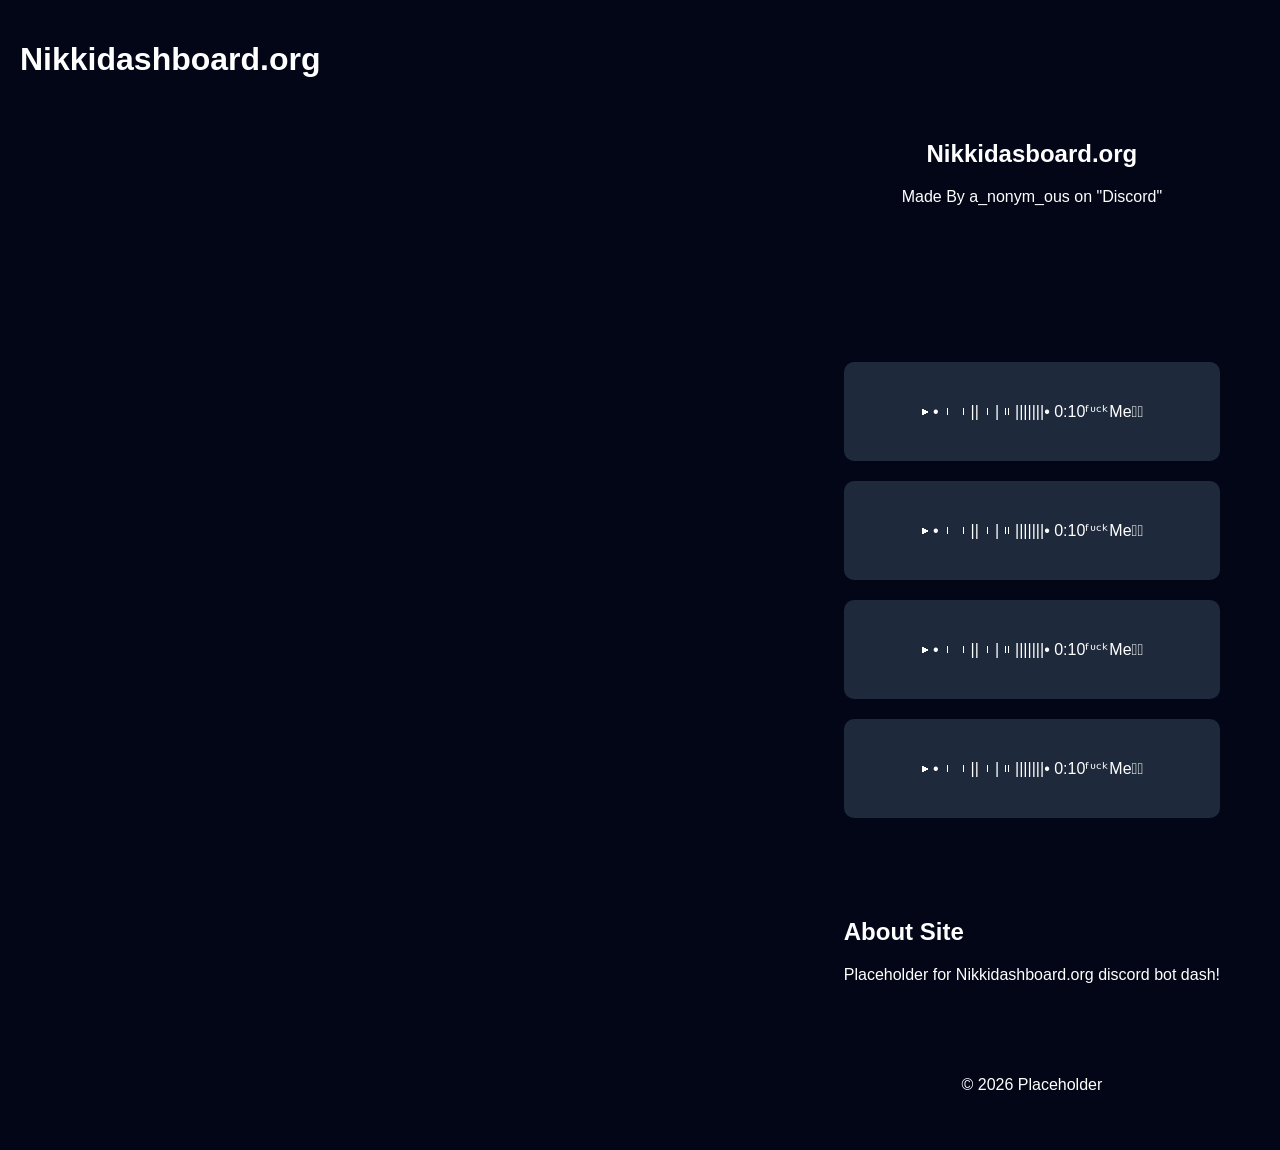
<file: index.html>
<!DOCTYPE html>
<html lang="sv">
<head>
  <meta charset="UTF-8">
  <meta name="viewport" content="width=device-width, initial-scale=1.0">
  <title>Nikkidashboard.org</title>
  <link rel="stylesheet" href="style.css">
</head>
<body>

  <header>
    <h1>Nikkidashboard.org</h1>
    <nav>
      
  <section class="hero">
    <h2>Nikkidasboard.org</h2>
    <p>Made By a_nonym_ous on "Discord"</p>
  </section>

  <section id="features" class="grid">
    <div class="card">▶︎ •၊၊||၊|။|||||||• 0:10ᶠᶸᶜᵏMe𓀐𓂸</div>
    <div class="card">▶︎ •၊၊||၊|။|||||||• 0:10ᶠᶸᶜᵏMe𓀐𓂸</div>
    <div class="card">▶︎ •၊၊||၊|။|||||||• 0:10ᶠᶸᶜᵏMe𓀐𓂸</div>
    <div class="card">▶︎ •၊၊||၊|။|||||||• 0:10ᶠᶸᶜᵏMe𓀐𓂸</div>
  </section>

  <section id="about">
    <h2>About Site</h2>
    <p>Placeholder for Nikkidashboard.org discord bot dash!</p>
  </section>

  </section>

  <footer>
    <p>© 2026 Placeholder</p>
  </footer>

  <script src="script.js"></script>
</body>
</html>
</file>
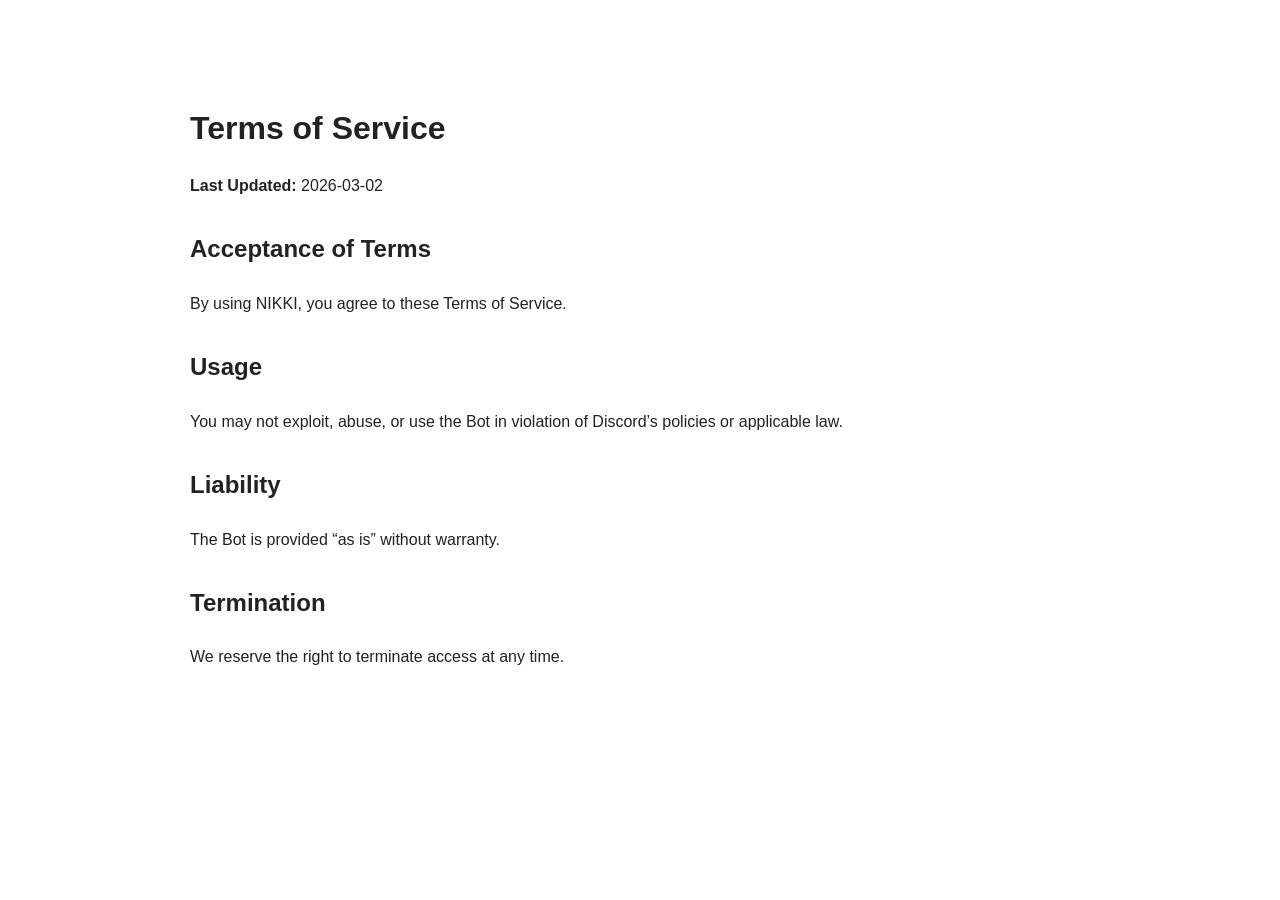
<file: terms.html>
<!DOCTYPE html>
<html lang="en">
<head>
<meta charset="UTF-8">
<title>NIKKI – Terms of Service</title>
<link rel="stylesheet" href="legal.css">
</head>
<body>

<h1>Terms of Service</h1>
<p><strong>Last Updated:</strong> 2026-03-02</p>

<h2>Acceptance of Terms</h2>
<p>By using NIKKI, you agree to these Terms of Service.</p>

<h2>Usage</h2>
<p>You may not exploit, abuse, or use the Bot in violation of Discord’s policies or applicable law.</p>

<h2>Liability</h2>
<p>The Bot is provided “as is” without warranty.</p>

<h2>Termination</h2>
<p>We reserve the right to terminate access at any time.</p>

</body>
</html>
</file>
<file: style.css>
body {
  margin: 0;
  font-family: Arial, sans-serif;
  background: #0f172a;
  color: white;
}

header {
  display: flex;
  justify-content: space-between;
  padding: 20px;
  background: #020617;
}

nav a {
  margin: 0 10px;
  color: white;
  text-decoration: none;
}

.hero {
  text-align: center;
  padding: 100px 20px;
}

button {
  padding: 10px 20px;
  background: #3b82f6;
  border: none;
  color: white;
  cursor: pointer;
}

.grid {
  display: grid;
  grid-template-columns: repeat(auto-fit, minmax(200px, 1fr));
  gap: 20px;
  padding: 40px;
}

.card {
  background: #1e293b;
  padding: 40px;
  text-align: center;
  border-radius: 10px;
}

section {
  padding: 40px;
}

footer {
  text-align: center;
  padding: 20px;
  background: #020617;
}
</file>
<file: legal.css>
body{
font-family:Arial, sans-serif;
max-width:900px;
margin:60px auto;
padding:20px;
line-height:1.7;
color:#222;
}
h1{margin-bottom:10px;}
h2{margin-top:30px;}
</file>
